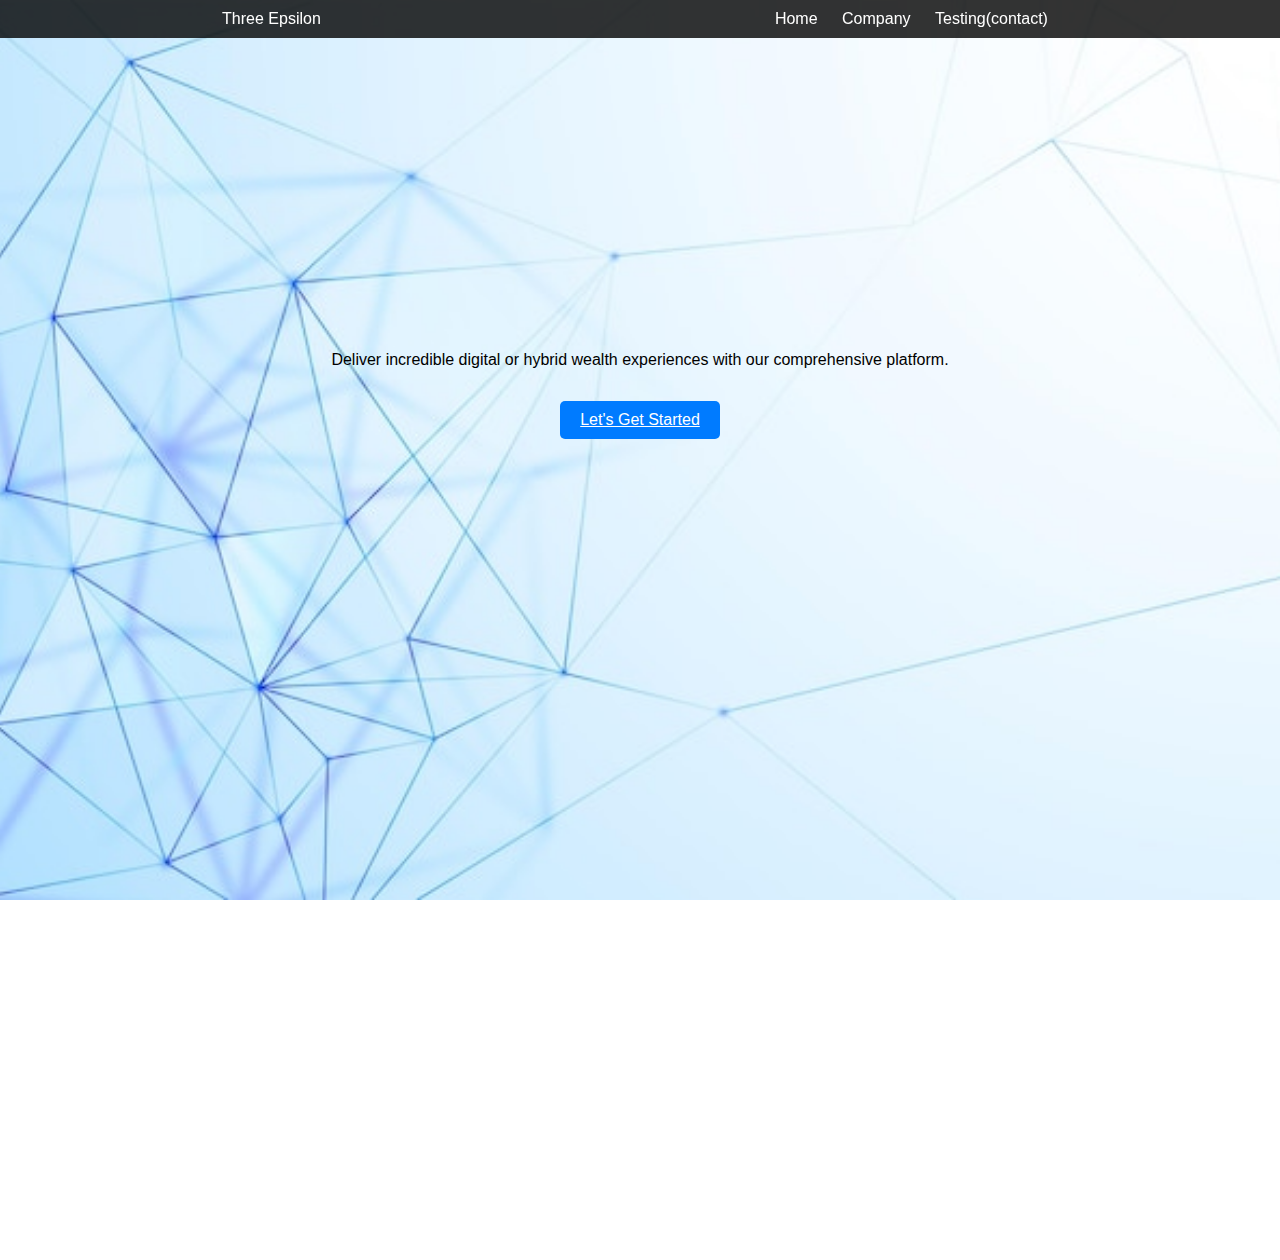
<file: index.html>
<!DOCTYPE html>
<html lang="en">
  <head>
    <meta charset="UTF-8">
    <meta name="viewport" content="width=device-width, initial-scale=1.0">
    <link rel="stylesheet" href="style sheets/styles.css"/>
    <title>Personal Financial Management</title>
  </head>
<body>
  <div class="navbar">
    <div>Three Epsilon</div>
    <div>
      <a href="index.html" class="button">Home</a>
      <a href="company.html" class="button">Company</a>
      <a href="contact.html" class="button">Testing(contact)</a> <!-- Delete this after creating the javascript-->
    </div>
  </div>

<div class="central-container">
  <h1 class="main-heading"></h1>
  <p class="sub-heading">Deliver incredible digital or hybrid wealth experiences with our comprehensive platform.</p>
  <a href="customer_input.html" class="talk-button">Let's Get Started</a>
</div>

<script src="script.js"></script>
</body>
</html>
</file>
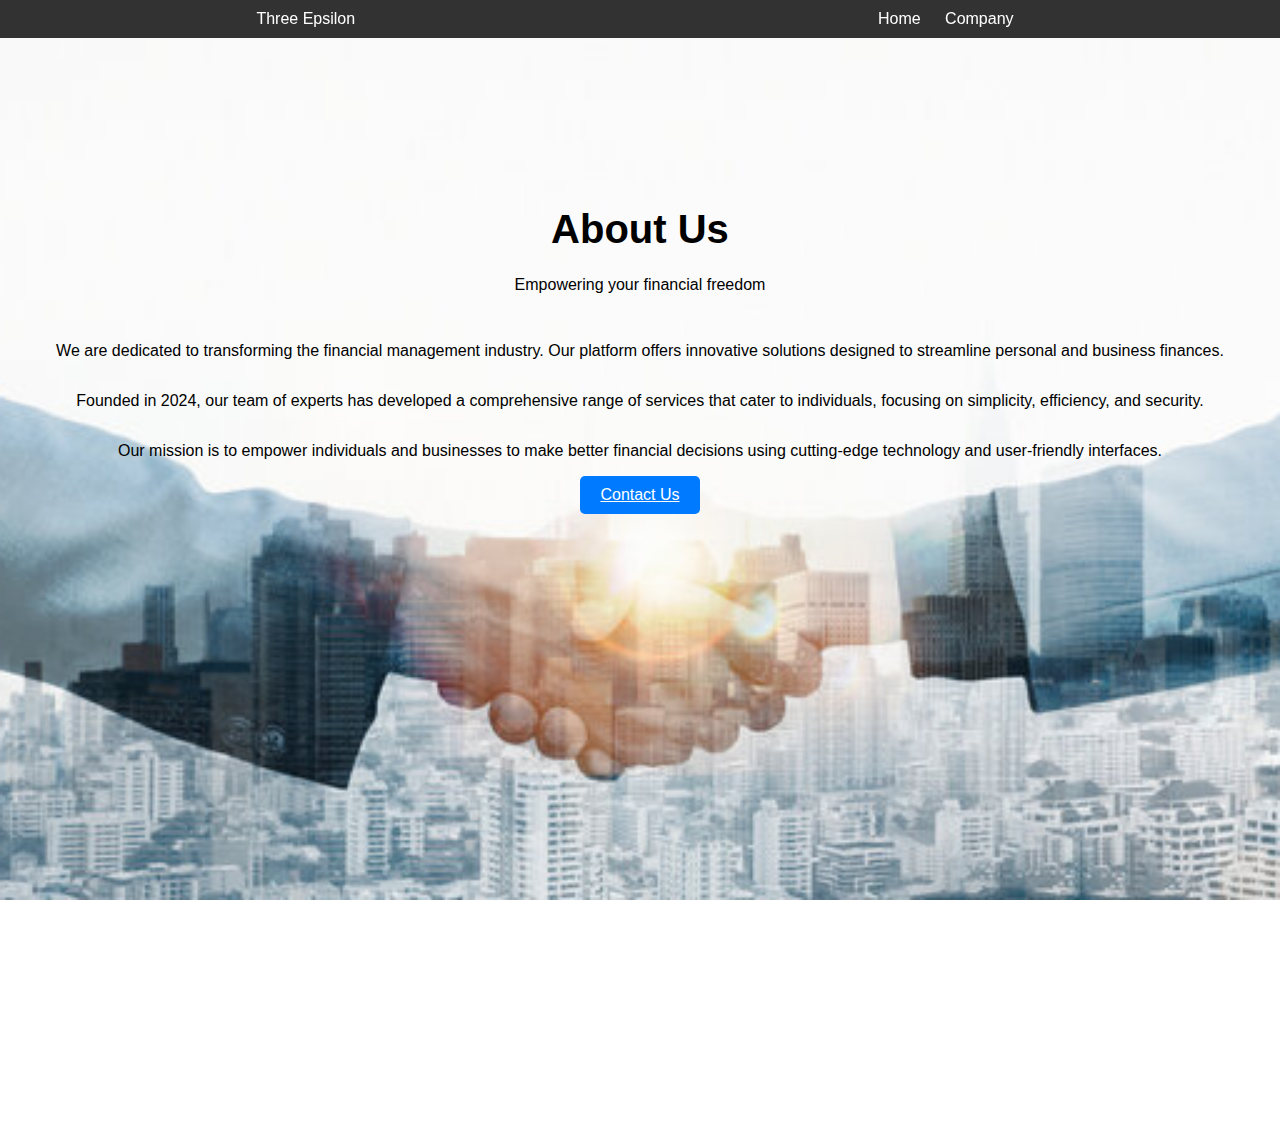
<file: company.html>
<!DOCTYPE html>
<html lang="en">
<head>
    <meta charset="UTF-8">
    <meta name="viewport" content="width=device-width, initial-scale=1.0">
    <link rel="stylesheet" href="style sheets/style_company.css"/>
    <title>About Us - Personal Financial Management</title>
    <style>
        body {
            background-image: url('./images/companyback.jpeg'); /* Change 'background.jpg' to your image file */
            background-size: cover; /* Cover the entire page */
            background-position: center; /* Center the background image */
            background-repeat: no-repeat; /* Do not repeat the image */
        }
        
    </style>
</head>
<body>
    <div class="navbar">
        <div>Three Epsilon</div>
        <div>
            <a href="index.html" class="button">Home</a>
            <a href="company.html" class="button active">Company</a>
        </div>
    </div>

    <div class="central-container">
        <h1 class="main-heading">About Us</h1>
        <p class="sub-heading">Empowering your financial freedom</p>
        <p>We are dedicated to transforming the financial management industry. Our platform offers innovative solutions designed to streamline personal and business finances.</p>
        <p>Founded in 2024, our team of experts has developed a comprehensive range of services that cater to individuals, focusing on simplicity, efficiency, and security.</p>
        <p>Our mission is to empower individuals and businesses to make better financial decisions using cutting-edge technology and user-friendly interfaces.</p>
        <a href="#" class="talk-button">Contact Us</a>
    </div>
</body>
</html>
</file>
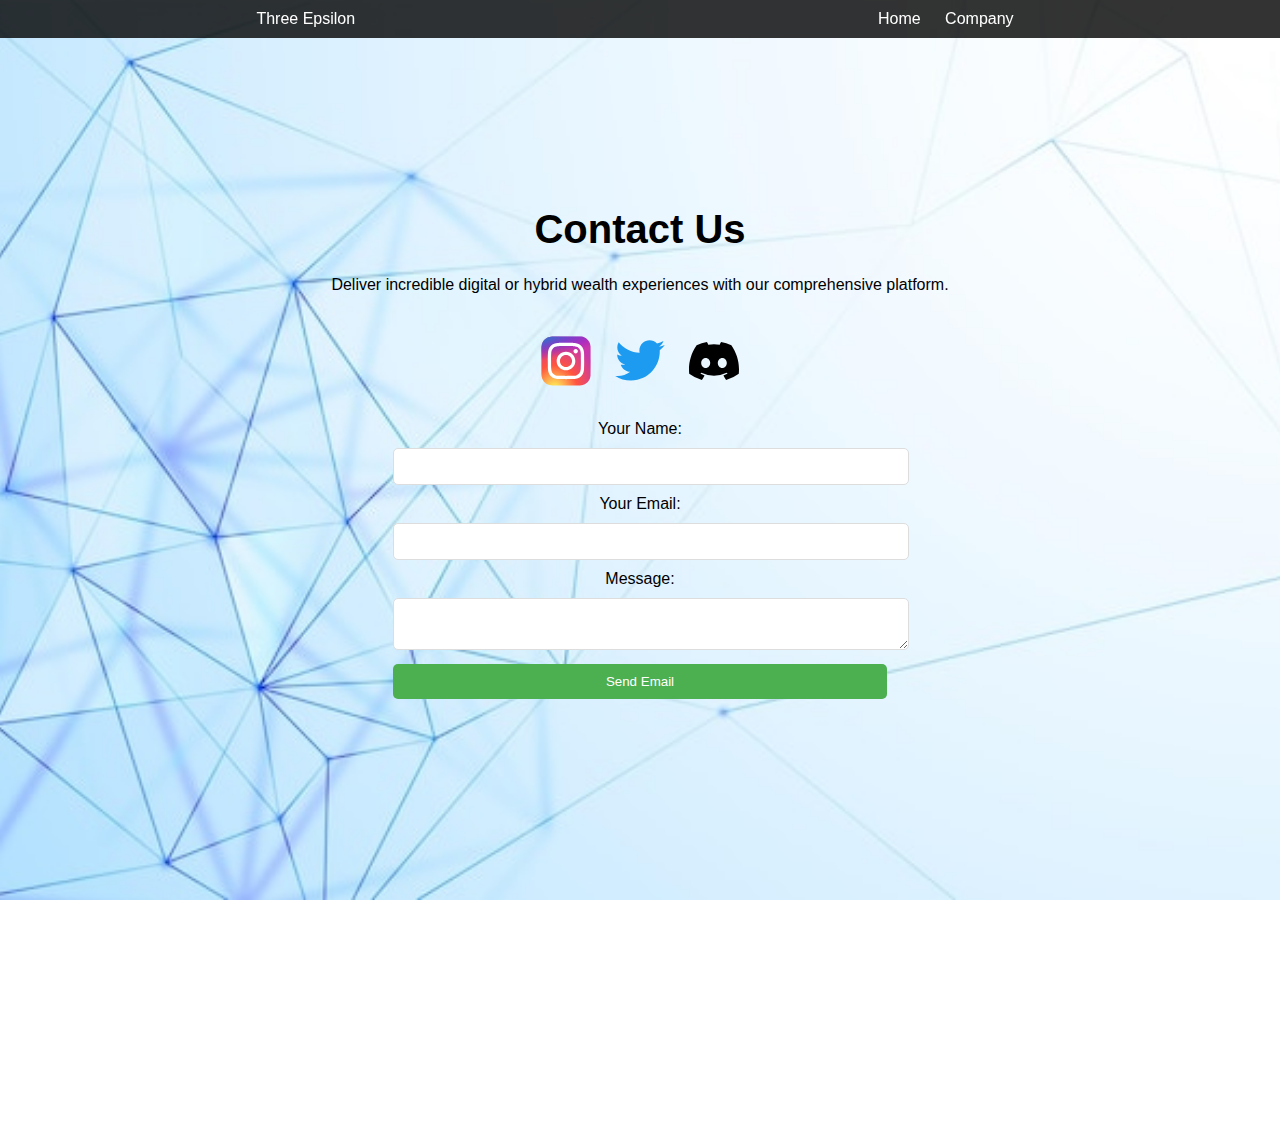
<file: contact.html>
<!DOCTYPE html>
<html lang="en">
<head>
    <meta charset="UTF-8">
    <meta name="viewport" content="width=device-width, initial-scale=1.0">
    <link rel="stylesheet" href="style sheets/style_contact.css"/>
    <title>Contact Us</title>
    <style>
        body {
            background-image: url('./images/background_image.jpg'); /* Change 'background.jpg' to your image file */
            background-size: cover; /* Cover the entire page */
            background-position: center; /* Center the background image */
            background-repeat: no-repeat; /* Do not repeat the image */
        }
    </style>
</head>
<body>
    <div class="navbar">
        <div>Three Epsilon</div>
        <div>
          <a href="index.html" class="button">Home</a>
          <a href="company.html" class="button">Company</a>
        </div>
    </div>

    <div class="central-container">
        <h1 class="main-heading">Contact Us</h1>
        <p class="sub-heading">Deliver incredible digital or hybrid wealth 
            experiences with our comprehensive platform.</p>
    
        <!-- Social Media Links -->
        <div class="social-media">
            <a href="https://instagram.com/yourusername" target="_blank">
                <img src="images/instagram_logo.svg" alt="Instagram" class="social-icon">
            </a>
            <a href="https://twitter.com/yourusername" target="_blank">
                <img src="images/Logo_of_Twitter.svg" alt="Twitter" class="social-icon">
            </a>
            <a href="https://discordapp.com/users/youruserid" target="_blank">
                <img src="images/discord-mark-black.svg" alt="Discord" class="social-icon">
            </a>
        </div>
    
        <!-- Email Form -->
        <form action="mailto:your_email@example.com" method="post" enctype="text/plain"> 
            <label for="name">Your Name:</label><br>
            <input type="text" id="name" name="name"><br>
    
            <label for="email">Your Email:</label><br>
            <input type="email" id="email" name="email"><br>
    
            <label for="message">Message:</label><br>
            <textarea id="message" name="message"></textarea><br>
    
            <input type="submit" value="Send Email">
        </form>
    </div>
</body>
</html>
</file>
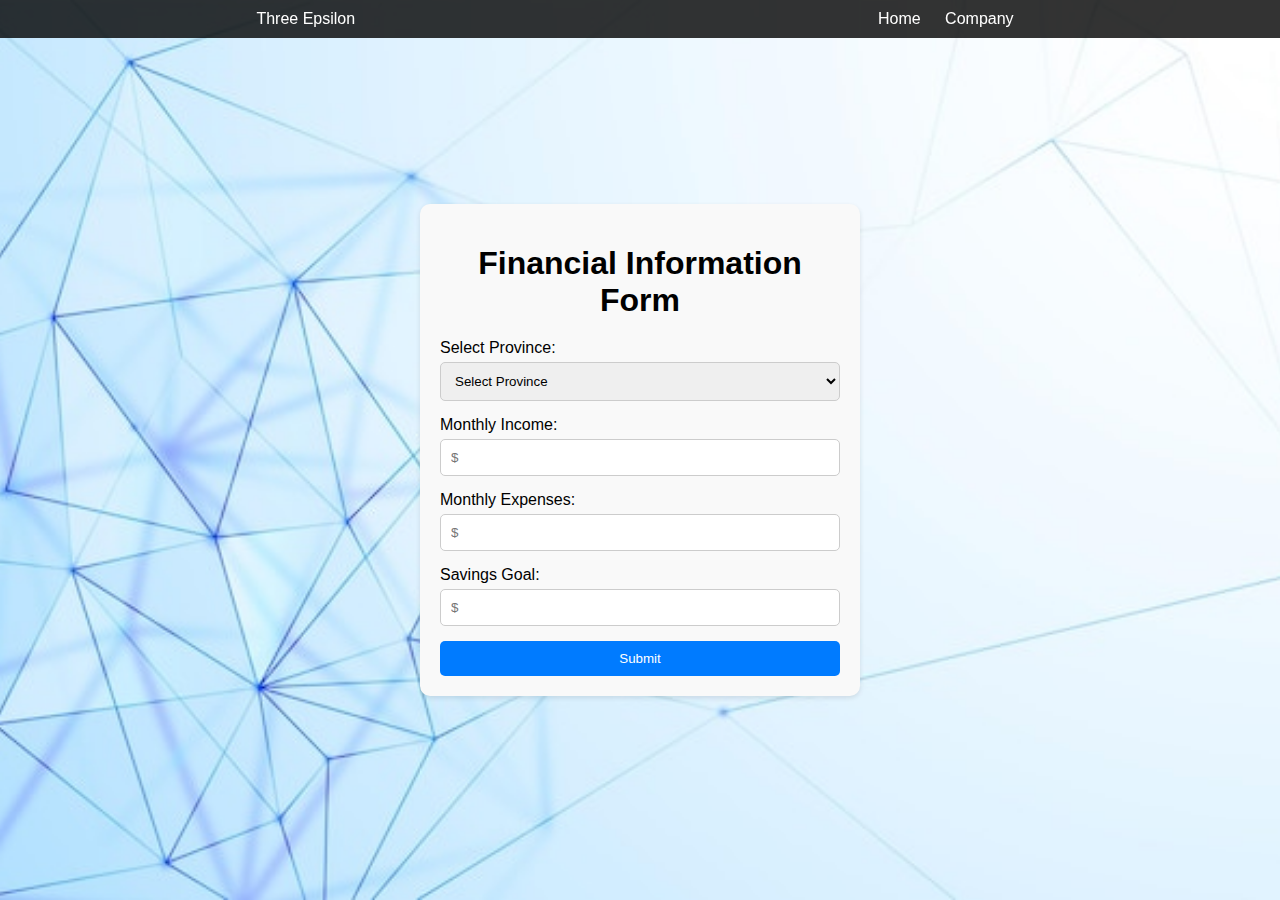
<file: customer_input.html>
<!DOCTYPE html>
<html lang="en">
<head>
    <meta charset="UTF-8">
    <meta name="viewport" content="width=device-width, initial-scale=1.0">
    <link rel="stylesheet" href="customer_input.css"/>
    <link rel="stylesheet" href="style sheets/styles.css"/> 
    <link rel="stylesheet" href="style sheets/customer_input.css"/> 
    <title>Financial Information Input</title>
</head> 
<body>
    <div class="navbar">
        <div>Three Epsilon</div>
        <div>
          <a href="index.html" class="button">Home</a>
          <a href="company.html" class="button">Company</a>
        </div>
    </div>
    <div class="wrapper">
        <div class="form-container">
            <h1>Financial Information Form</h1>
            <form class="form-wrapper" id="financialForm">

                <label for="province">Select Province:</label>
                <select id = "province" name = "province">
                    <option value="" selected disabled>Select Province</option>
                    <option value="Ontario">Ontario</option>
                    <option value="British Columbia">British Columbia</option>
                    <option value="Manitoba">Manitoba</option>
                    <option value="Alberta">Alberta</option>
                    <option value="New Brunswick">New Brunswick</option>
                    <option value="Quebec">Quebec</option>
                    <option value="Saskatchewan">Saskatchewan</option>
                    <option value="Nova Scotia">Nova Scotia</option>
                    <option value="Prince Edward Island">Prince Edward Island</option>
                    <option value="NewFoundland">NewFoundland</option>
                    <option value="NorthWest Territories">NorthWest Territories</option>
                    <option value="Yukon">Yukon</option>
                     </select>

                <label for="monthlyIncome">Monthly Income:</label>
                <input type="number" id="monthlyIncome" name="monthlyIncome" placeholder="$" required>

                <label for="monthlyExpenses">Monthly Expenses:</label>
                <input type="number" id="monthlyExpenses" name="monthlyExpenses" placeholder="$" required>

                <label for="savingsGoal">Savings Goal:</label>
                <input type="number" id="savingsGoal" name="savingsGoal" placeholder="$" required>
            </form>
            <button id="submit">Submit</button>
        </div>
        <div class="return__statement__wrapper hidden">
            <div id="return__statement__content" class="return__statement__content"></div>
        </div>
    </div>
    
    <script src="customer_input.js"></script>
</body>
</html>
</file>
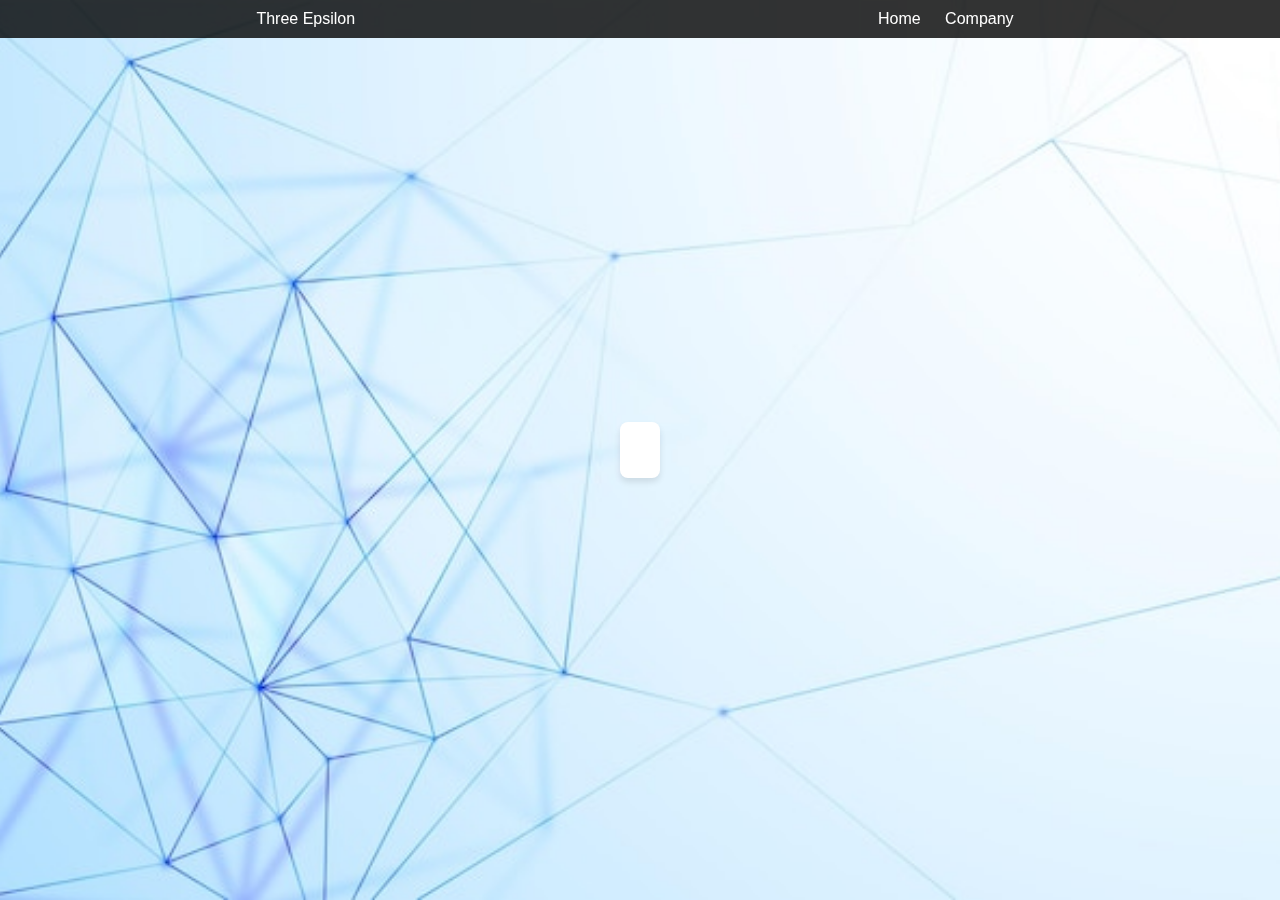
<file: result.html>
<!DOCTYPE html>
<html lang="en">
<head>
    <meta charset="UTF-8">
    <meta name="viewport" content="width=device-width, initial-scale=1.0">
    <title>Test page</title>
    <link rel="stylesheet" href="style sheets/style_result.css"/>
    <link rel="stylesheet" href="style sheets/styles.css"/>
</head>
<body>
    <div class="navbar">
        <div>Three Epsilon</div>
        <div>
          <a href="index.html" class="button">Home</a>
          <a href="company.html" class="button">Company</a>
        </div>
    </div>

    <div class="content">
        <p id="return__statement__content">This is your sentence displayed on the page.</p>
    </div>
    <script src="result.js"></script>
</body>
</html>
</file>
<file: style sheets/styles.css>
body, html {
  height: 100%;
  margin: 0;
  display: flex;
  padding: 0;
  align-items: center;
  justify-content: center;
  font-family: Arial, sans-serif;
  background-image: url('../images/background_image.jpg');
  background-repeat: no-repeat;
  background-position: center center;
  background-attachment: fixed;
  background-size: cover;
}

.navbar {
  display: flex;
  justify-content: space-around;
  align-items: center;
  background-color: rgba(0, 0, 0, 0.8); /* semi-transparent background */
  padding: 10px 20px;
  color: white;
  position: fixed;
  top: 0;
  width: 100%;
  z-index: 1000;
}

.company-name {
  font-weight: bold;
}

.nav-links a, .button {
  color: white;
  text-decoration: none;
  padding: 10px;
  transition: background-color 0.3s;
}

.nav-links a:hover, .button:hover {
  background-color: #555;
}

.central-container {
  text-align: center;
  position: relative;
  top: 60px; /* Height of the navbar */
  padding: 60px 20px; /* Same as navbar height to maintain spacing */
  display: flex;
  flex-direction: column;
  justify-content: flex-start;
  align-items: center;
  height: 100vh;
  z-index: 1;
  padding-top: 60vh; 
}

.main-heading {
  font-size: 2.5rem;
  color: black;
  margin-bottom: 0.5rem;
}

.sub-heading {
  font-size: 1rem;
  color: black;
  margin-bottom: 2rem;
}

.talk-button {
  font-size: 1rem;
  padding: 10px 20px;
  color: white;
  background-color: #007bff;
  border: none;
  border-radius: 5px;
  cursor: pointer;
  transition: background-color 0.3s;
}

.talk-button:hover {
  background-color: #0056b3;
}
</file>
<file: style sheets/style_company.css>
body, html {
    margin: 0;
    padding: 0;
    height: 100%;
    display: flex;
    align-items: center;
    justify-content: center;
    font-family: Arial, sans-serif;
    /**
    // change the URL to use preferred background image
    background-image: url('./background_image.jpg');
    **/
    background-repeat: no-repeat;
    background-position: center center;
    background-attachment: fixed;
    background-size: cover;
  }

  .navbar {
    display: flex;
    justify-content: space-around;
    align-items: center;
    background-color: rgba(0, 0, 0, 0.8); /* semi-transparent background */
    padding: 10px 20px;
    color: white;
    position: fixed;
    top: 0;
    width: 100%;
    z-index: 1000;
  }
  
  .company-name {
    font-weight: bold;
  }
  
  .nav-links a, .button {
    color: white;
    text-decoration: none;
    padding: 10px;
    transition: background-color 0.3s;
  }
  
  .nav-links a:hover, .button:hover {
    background-color: #555;
  }
  
  .central-container {
    text-align: center;
    position: relative;
    top: 60px; /* Height of the navbar */
    padding: 60px 20px; /* Same as navbar height to maintain spacing */
    display: flex;
    flex-direction: column;
    justify-content: flex-start;
    align-items: center;
    height: 100vh;
    z-index: 1;
    padding-top: 33.33vh;
  }
  
  .main-heading {
    font-size: 2.5rem;
    color: black;
    margin-bottom: 0.5rem;
  }
  
  .sub-heading {
    font-size: 1rem;
    color: black;
    margin-bottom: 2rem;
  }
  
  .talk-button {
    font-size: 1rem;
    padding: 10px 20px;
    color: white;
    background-color: #007bff;
    border: none;
    border-radius: 5px;
    cursor: pointer;
    transition: background-color 0.3s;
  }
  
  .talk-button:hover {
    background-color: #0056b3;
  }
</file>
<file: style sheets/style_contact.css>
body, html {
    margin: 0;
    padding: 0;
    height: 100%;
    display: flex;
    align-items: center;
    justify-content: center;
    font-family: Arial, sans-serif;
    /**
    // change the URL to use preferred background image
    background-image: url('./background_image.jpg');
    **/
    background-repeat: no-repeat;
    background-position: center center;
    background-attachment: fixed;
    background-size: cover;
}

.navbar {
    display: flex;
    justify-content: space-around;
    align-items: center;
    background-color: rgba(0, 0, 0, 0.8); /* semi-transparent background */
    padding: 10px 20px;
    color: white;
    position: fixed;
    top: 0;
    width: 100%;
    z-index: 1000;
}

.company-name {
    font-weight: bold;
}

.nav-links a, .button, .social-button {
    color: white;
    text-decoration: none;
    padding: 10px;
    transition: background-color 0.3s;
    border: none;
    border-radius: 5px;
    cursor: pointer;
}

.nav-links a:hover, .button:hover, .social-button:hover {
    background-color: #555;
}

.central-container {
    text-align: center;
    position: relative;
    top: 60px; /* Height of the navbar */
    padding: 60px 20px; /* Same as navbar height to maintain spacing */
    display: flex;
    flex-direction: column;
    justify-content: flex-start;
    align-items: center;
    height: 100vh;
    z-index: 1;
    padding-top: 33.33vh;
}

.main-heading {
    font-size: 2.5rem;
    color: black;
    margin-bottom: 0.5rem;
}

.sub-heading {
    font-size: 1rem;
    color: black;
    margin-bottom: 2rem;
}

.talk-button, .social-button {
    font-size: 1rem;
    padding: 10px 20px;
    background-color: #007bff;
    border: none;
    border-radius: 5px;
    cursor: pointer;
    transition: background-color 0.3s;
}

.talk-button:hover, .social-button:hover {
    background-color: #0056b3;
}

form {
    margin: 20px auto;
    width: 80%;
}

input[type="text"], input[type="email"], textarea {
    width: 100%;
    padding: 10px;
    margin: 10px 0;
    border: 1px solid #ddd;
    border-radius: 5px;
}

input[type="submit"] {
    background-color: #4CAF50;
    color: white;
    border: none;
    padding: 10px 20px;
    border-radius: 5px;
    cursor: pointer;
    width: 100%;
}

.social-icon {
    width: 50px;
    height: 50px;
    object-fit: contain; 
    margin: 10px;
    transition: transform 0.3s ease;
}

.social-icon:hover {
    transform: scale(1.1);
}

.social-media {
    text-align: center;
}

.social-media a {
    text-decoration: none;
}
</file>
<file: customer_input.css>
/* customer_input.css */

.wrapper {
  display: flex;
  flex-direction: column;
  justify-content: center;
  align-items: center;
  height: 100vh;
}

.form-container {
  background-color: #f9f9f9;
  border-radius: 10px;
  box-shadow: 0 2px 5px rgba(0, 0, 0, 0.1);
  padding: 20px;
  width: 400px;
}

.form-container h1 {
  text-align: center;
  margin-bottom: 20px;
}
.form-wrapper {
  display: flex;
  flex-direction: column;
}
.form-wrapper label {
  display: block;
  margin-bottom: 5px;
}

.form-wrapper select,
.form-wrapper input {
  padding: 10px;
  margin-bottom: 15px;
  border: 1px solid #ccc;
  border-radius: 5px;
}

.form-container button {
  width: 100%;
  padding: 10px;
  background-color: #007bff;
  color: #fff;
  border: none;
  border-radius: 5px;
  cursor: pointer;
}

.form-container button:hover {
  background-color: #0056b3;
}


.return__statement__wrapper.hidden {
  height: 0;
  padding: 0 2.25rem;
  margin-bottom: 0;
  opacity: 0;
}
</file>
<file: style sheets/customer_input.css>
/* customer_input.css */

.wrapper {
  display: flex;
  flex-direction: column;
  justify-content: center;
  align-items: center;
  height: 100vh;
}

.form-container {
  background-color: #f9f9f9;
  border-radius: 10px;
  box-shadow: 0 2px 5px rgba(0, 0, 0, 0.1);
  padding: 20px;
  width: 400px;
}

.form-container h1 {
  text-align: center;
  margin-bottom: 20px;
}
.form-wrapper {
  display: flex;
  flex-direction: column;
}
.form-wrapper label {
  display: block;
  margin-bottom: 5px;
}

.form-wrapper select,
.form-wrapper input {
  padding: 10px;
  margin-bottom: 15px;
  border: 1px solid #ccc;
  border-radius: 5px;
}

.form-container button {
  width: 100%;
  padding: 10px;
  background-color: #007bff;
  color: #fff;
  border: none;
  border-radius: 5px;
  cursor: pointer;
}

.form-container button:hover {
  background-color: #0056b3;
}


.return__statement__wrapper.hidden {
  height: 0;
  padding: 0 2.25rem;
  margin-bottom: 0;
  opacity: 0;
}
</file>
<file: style sheets/style_result.css>
body, html {
    height: 100%;
    margin: 0;
    display: flex;
    padding: 0;
    align-items: center;
    justify-content: center;
    font-family: Arial, sans-serif;
    background-image: url('../images/background_image.jpg');
    background-repeat: no-repeat;
    background-position: center center;
    background-attachment: fixed;
    background-size: cover;
  }
  
  .navbar {
    display: flex;
    justify-content: space-around;
    align-items: center;
    background-color: rgba(0, 0, 0, 0.8); /* semi-transparent background */
    padding: 10px 20px;
    color: white;
    position: fixed;
    top: 0;
    width: 100%;
    z-index: 1000;
  }
  
  .company-name {
    font-weight: bold;
  }
  
  .nav-links a, .button {
    color: white;
    text-decoration: none;
    padding: 10px;
    transition: background-color 0.3s;
  }
  
  .nav-links a:hover, .button:hover {
    background-color: #555;
  }

  title {
    background-color: black;
  }
  
  .content {
    background-color: #ffffff; /* White background for the content area */
    padding: 20px; /* Padding around the content */
    border-radius: 8px; /* Rounded corners */
    box-shadow: 0 4px 6px rgba(0,0,0,0.1); /* Soft shadow for a subtle 3D effect */
    text-align: center; /* Center text within the content div */
  }
</file>
